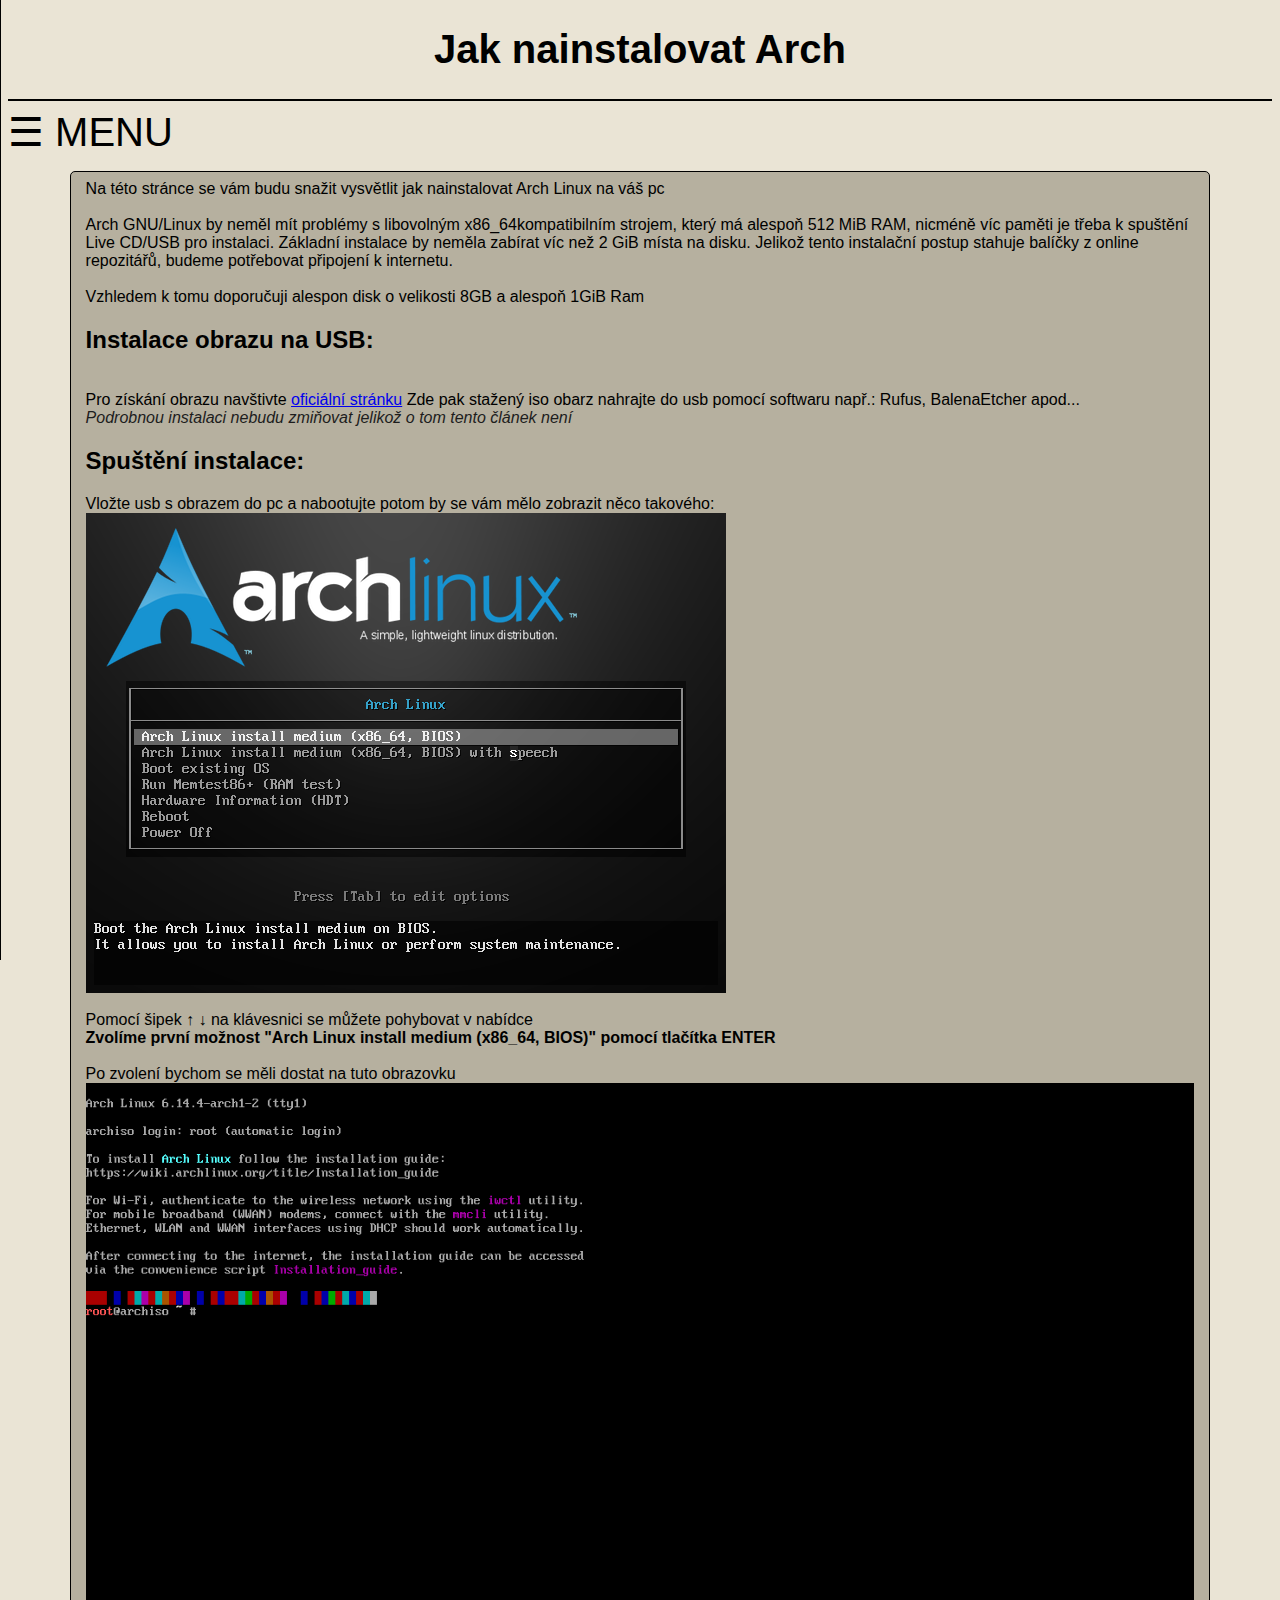
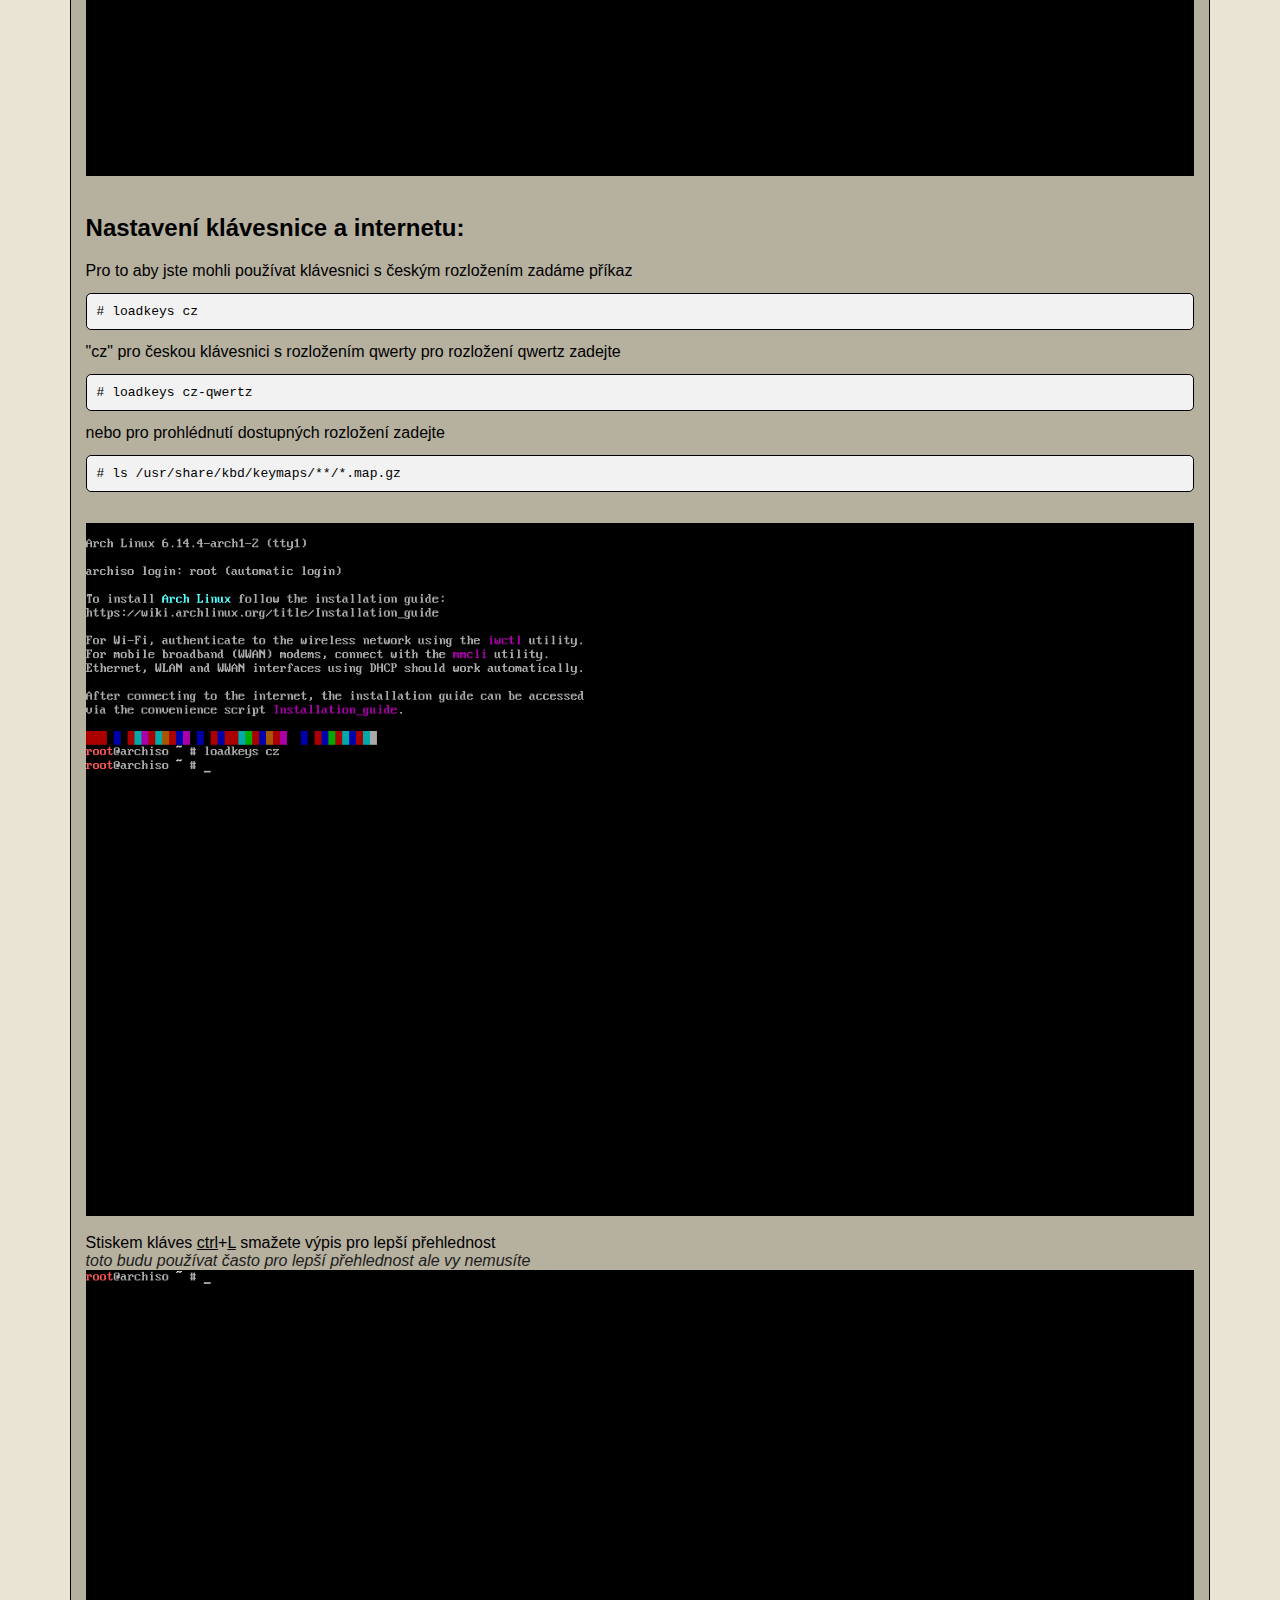
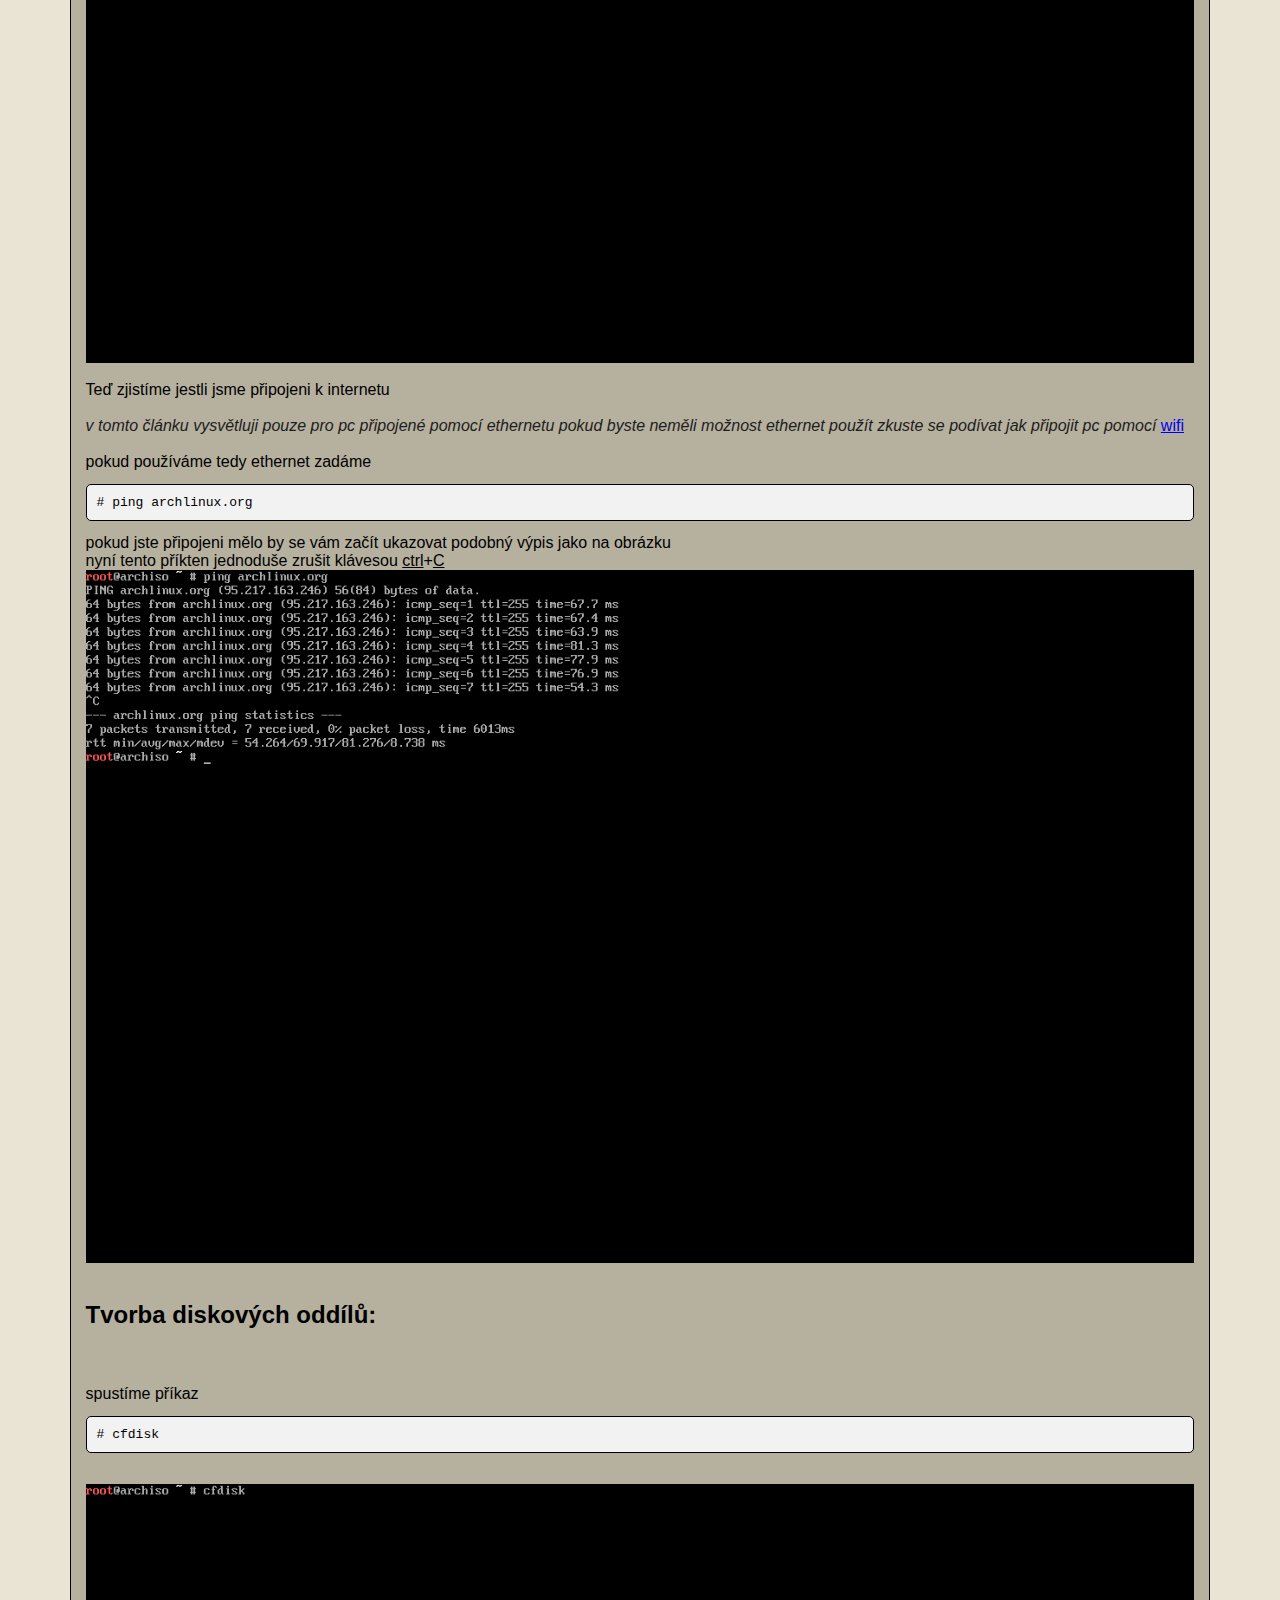
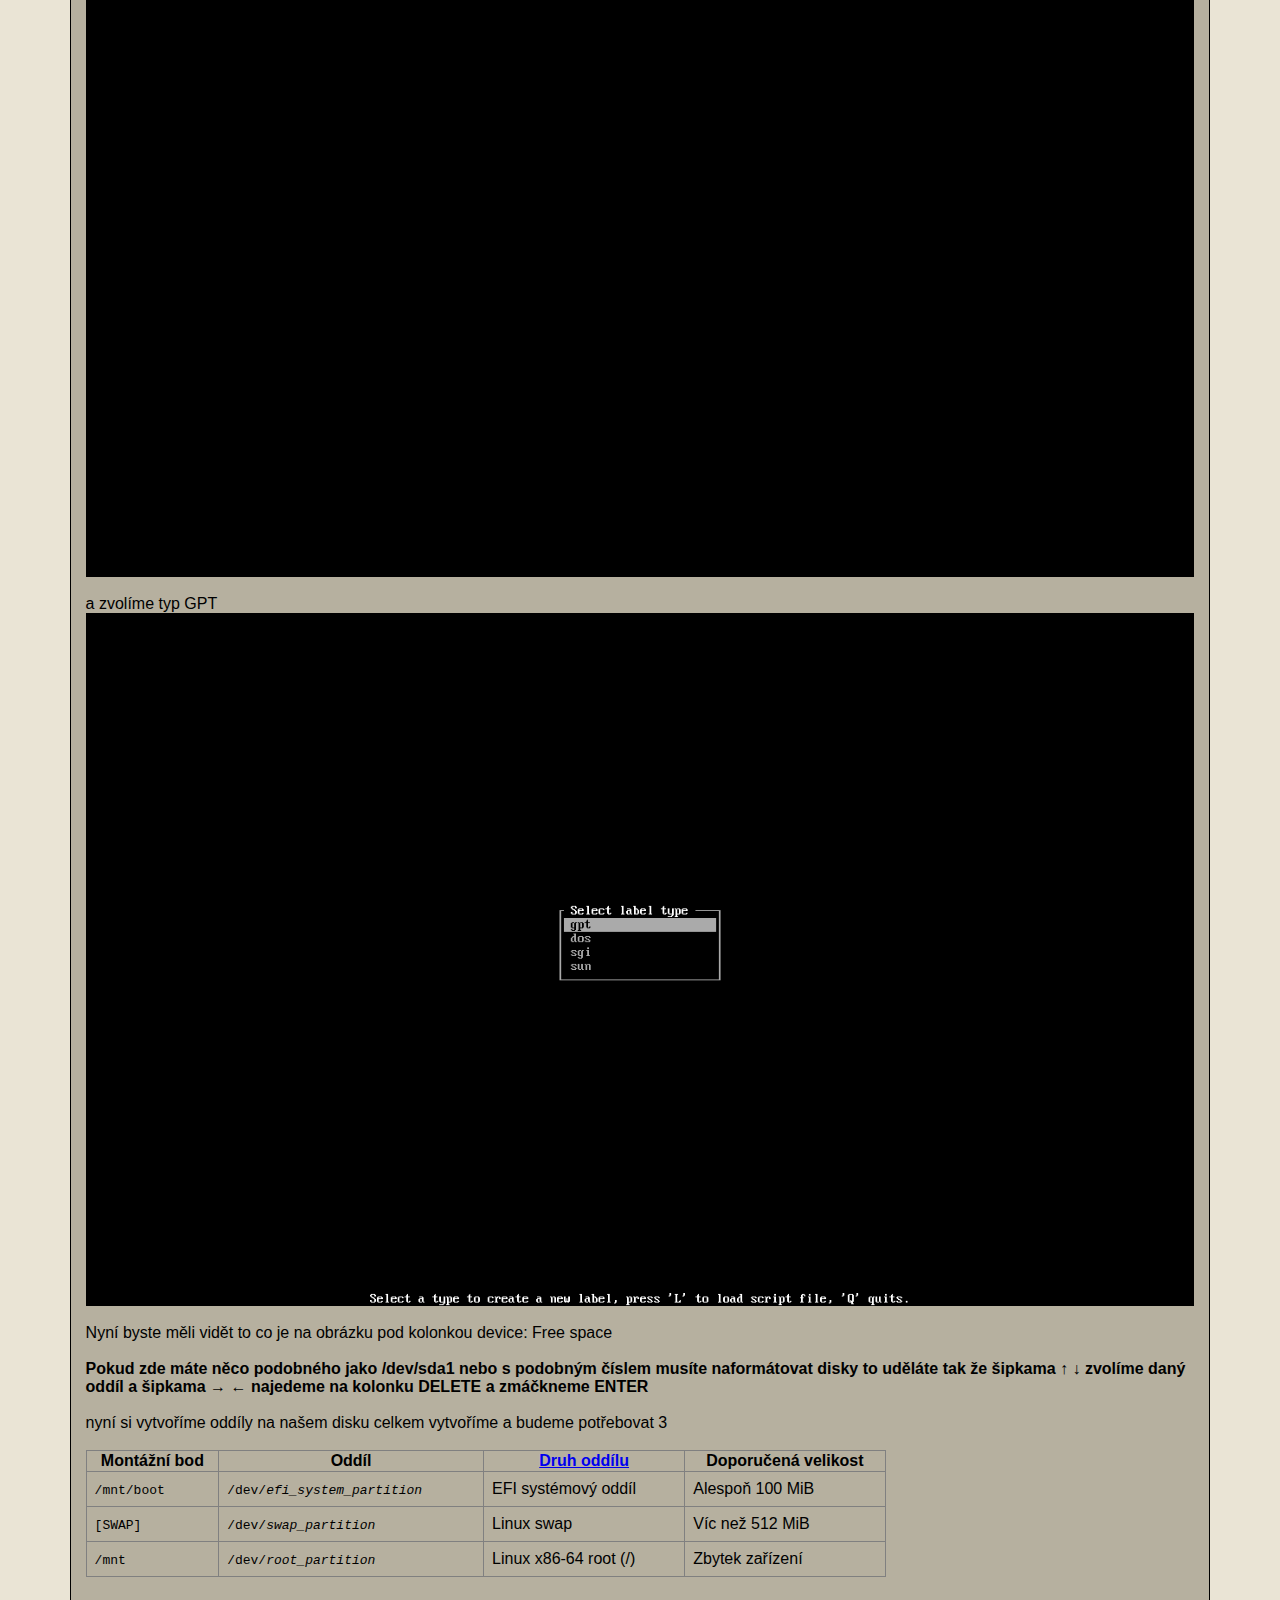
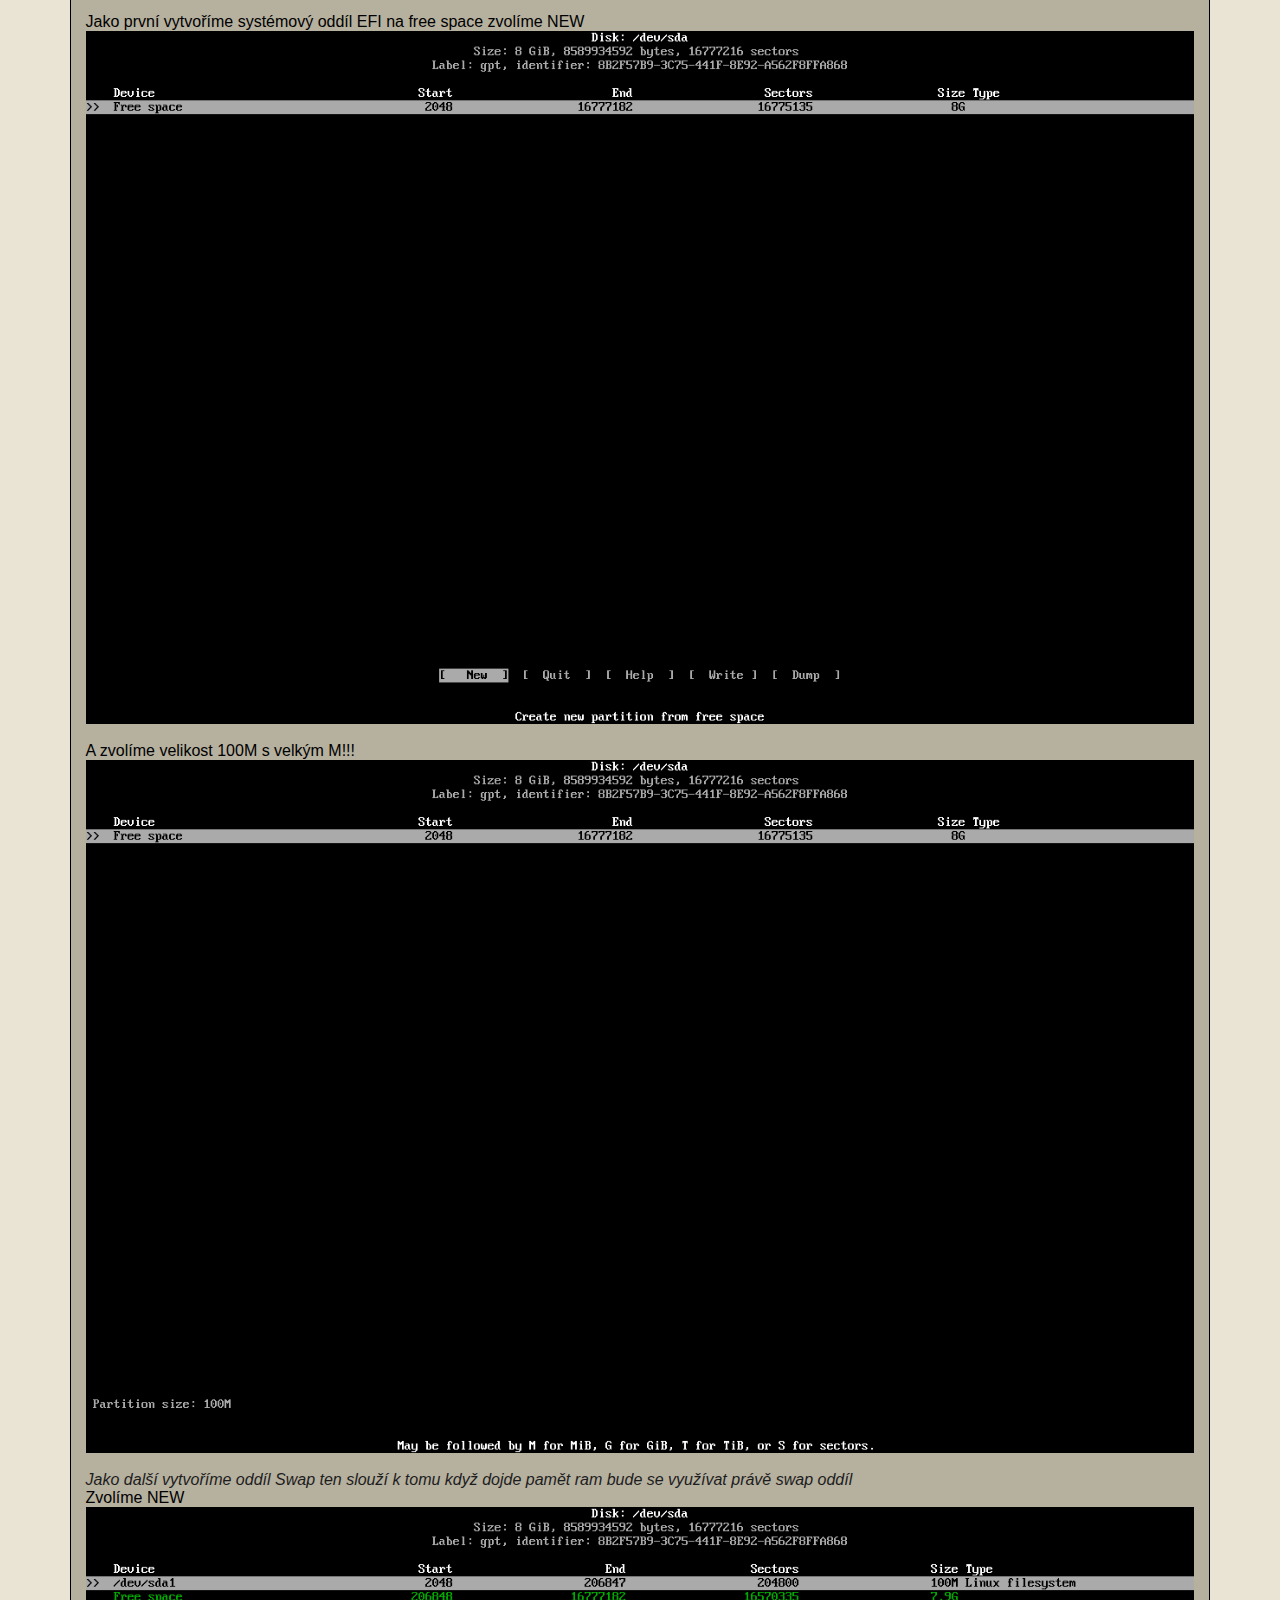
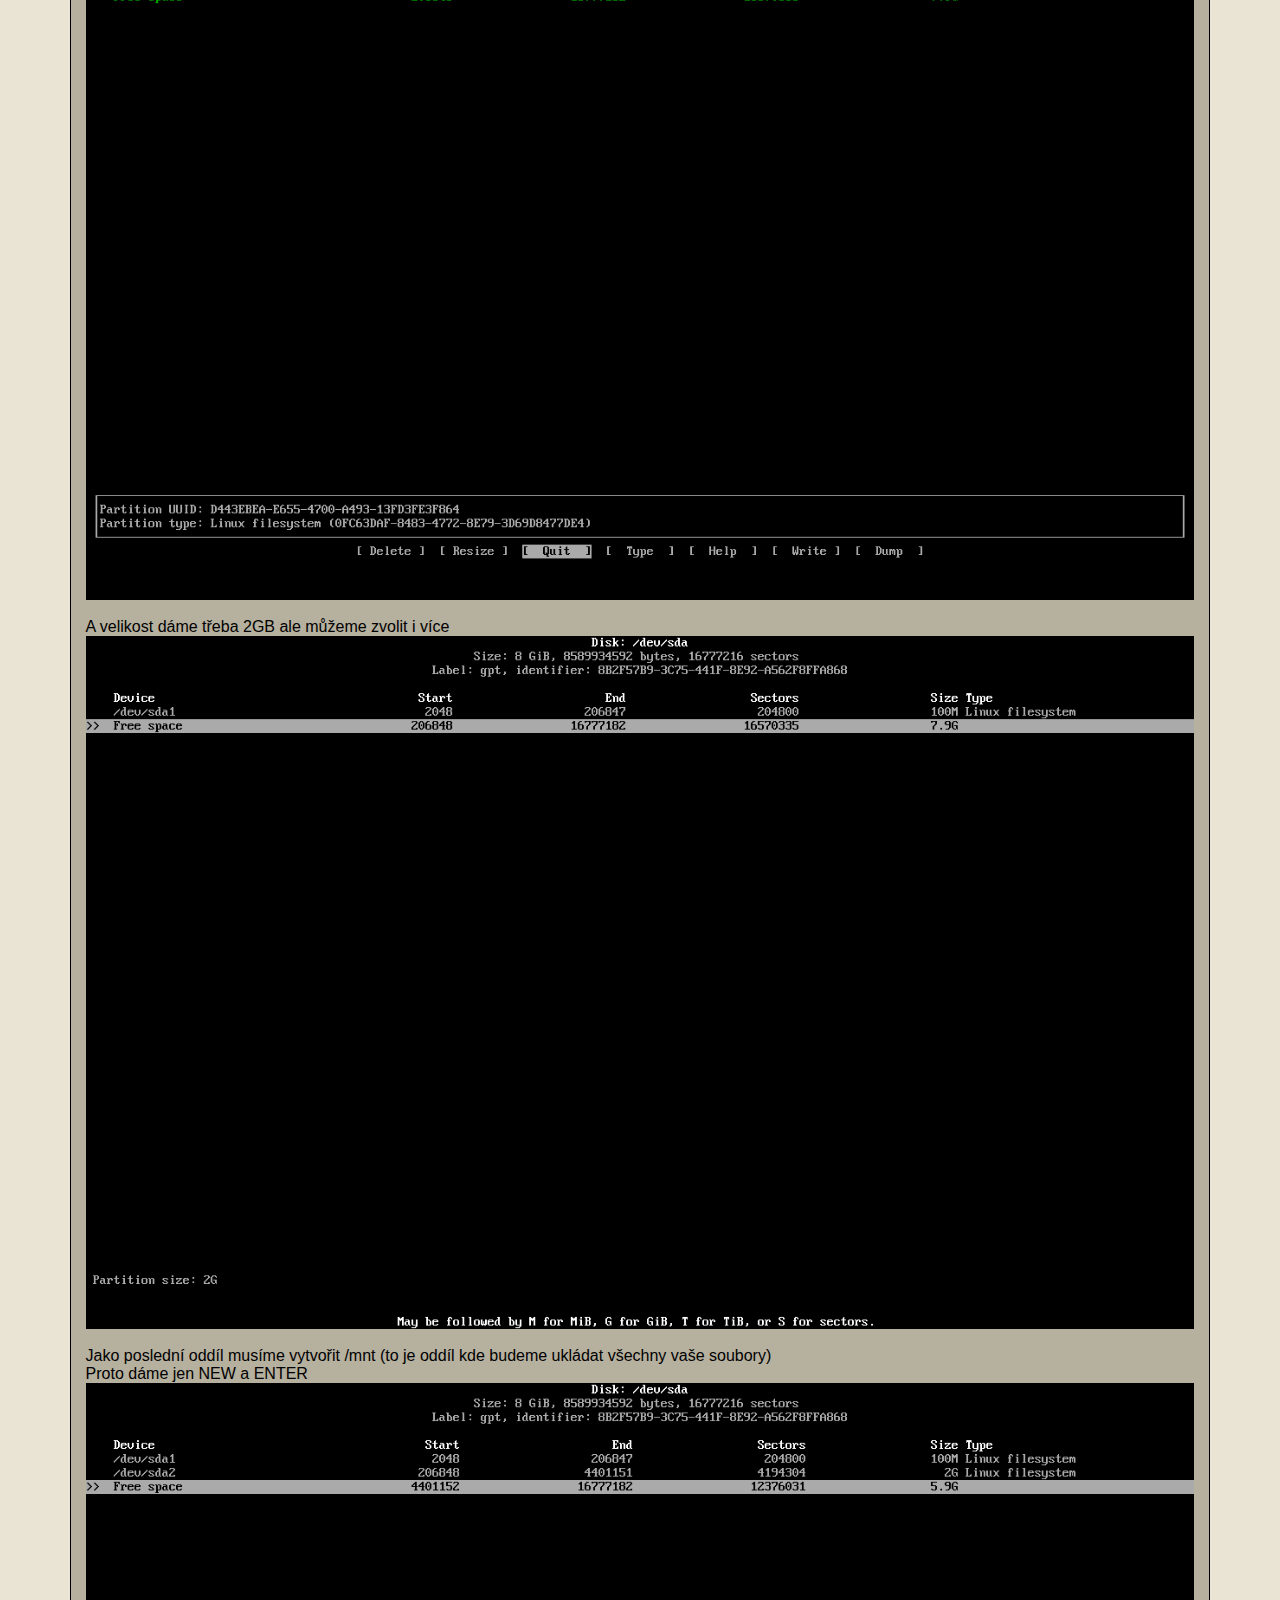
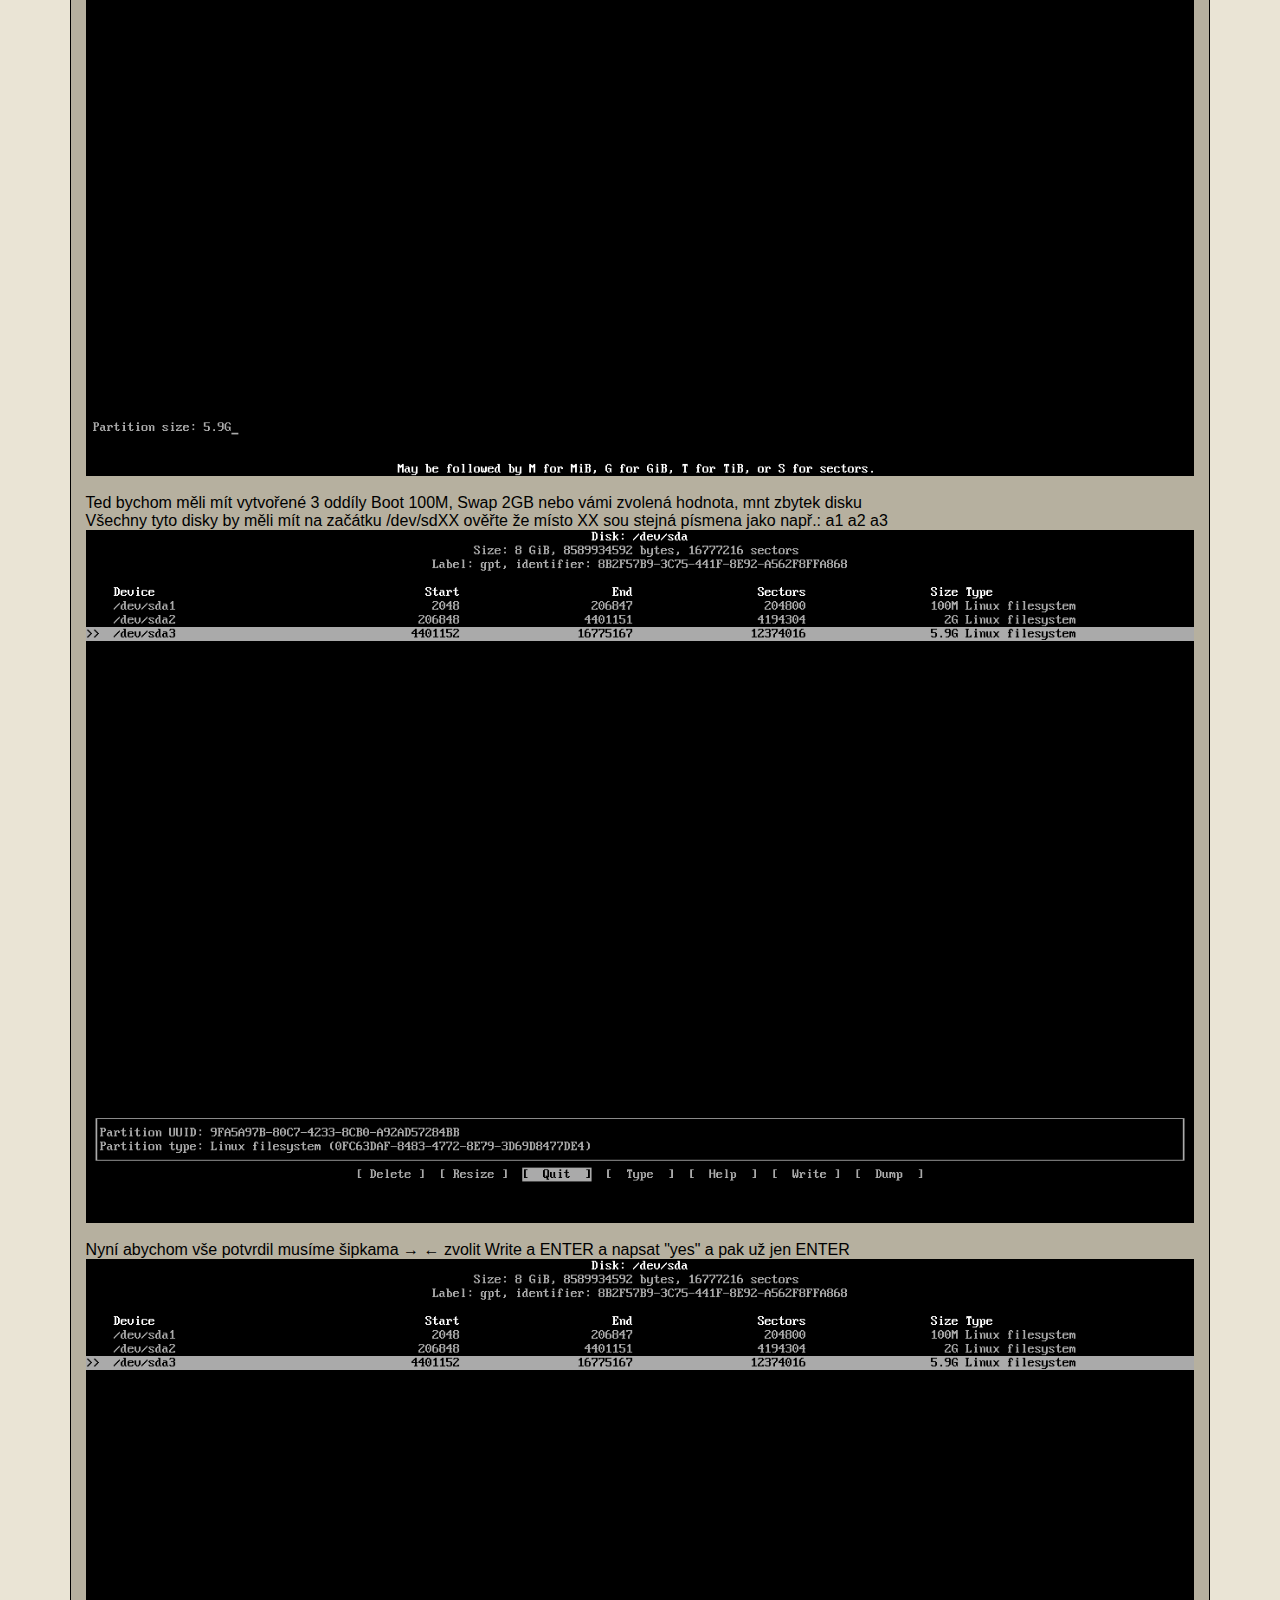
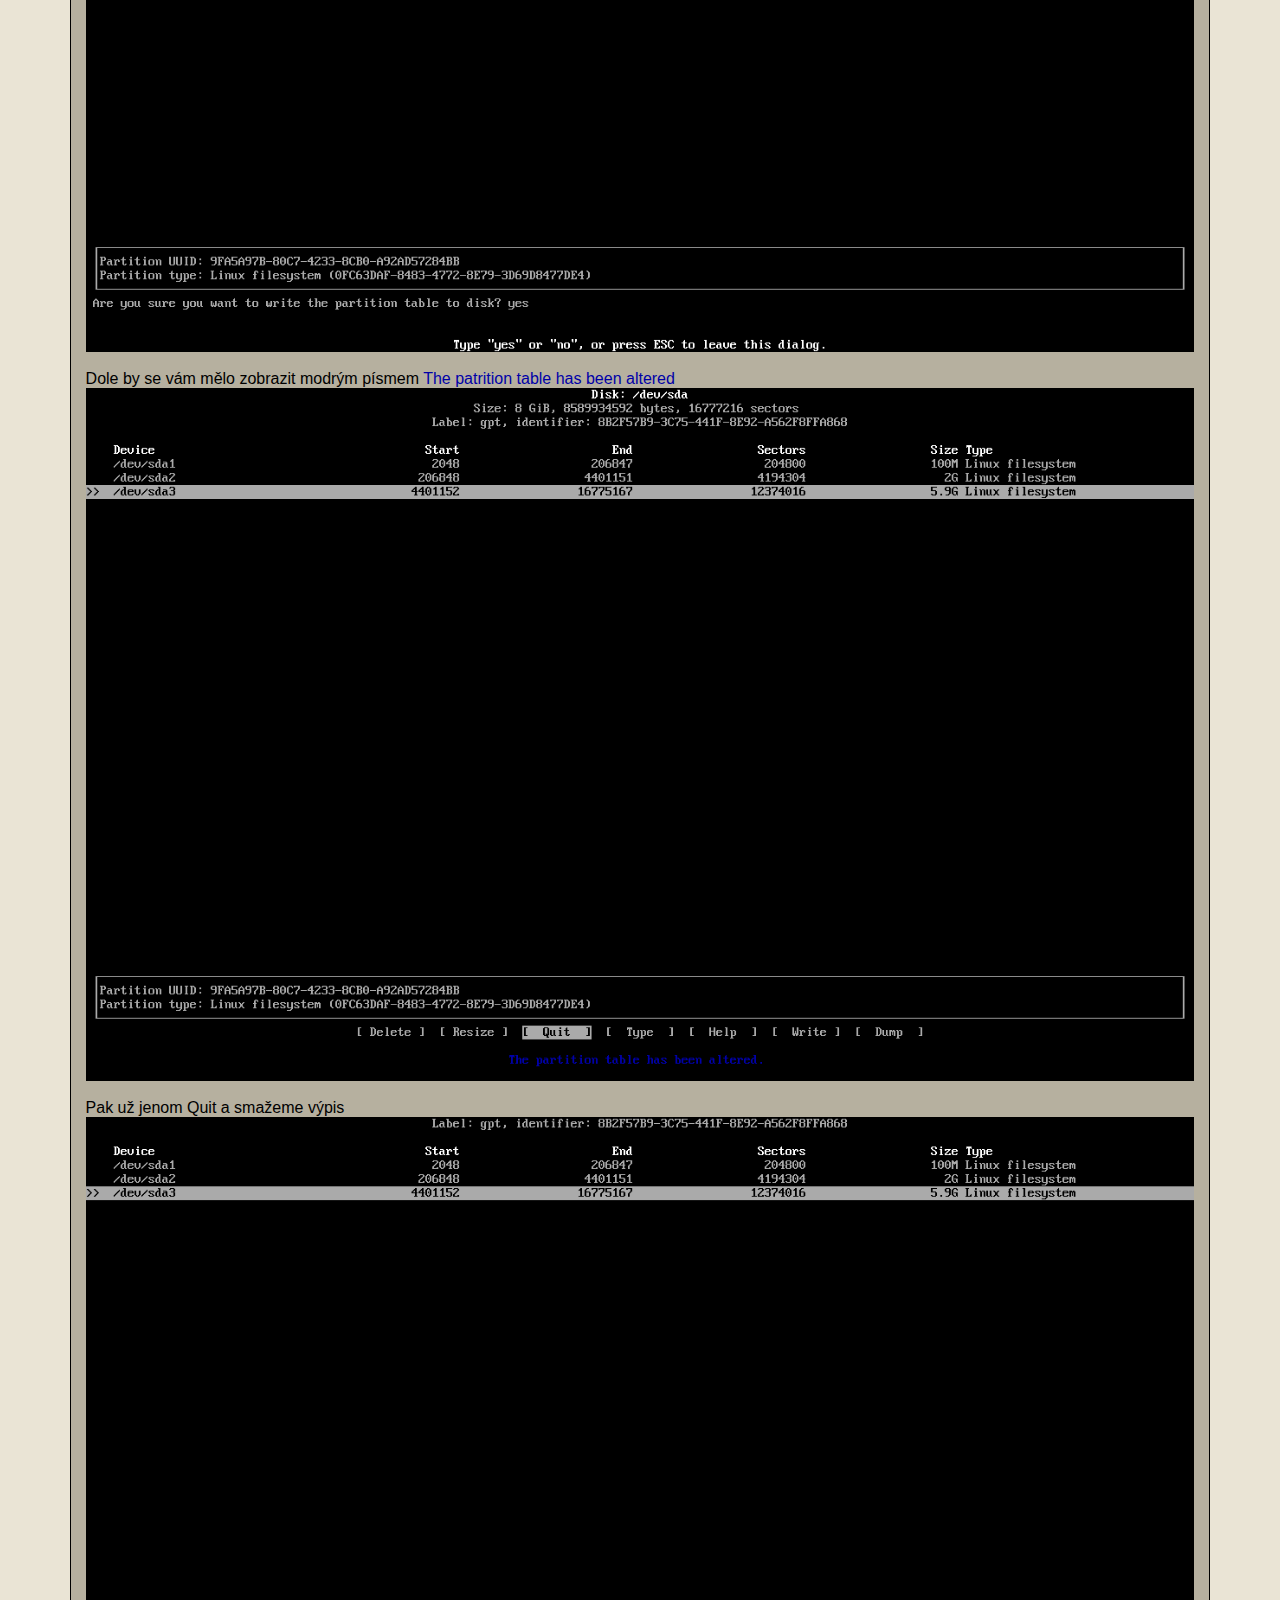
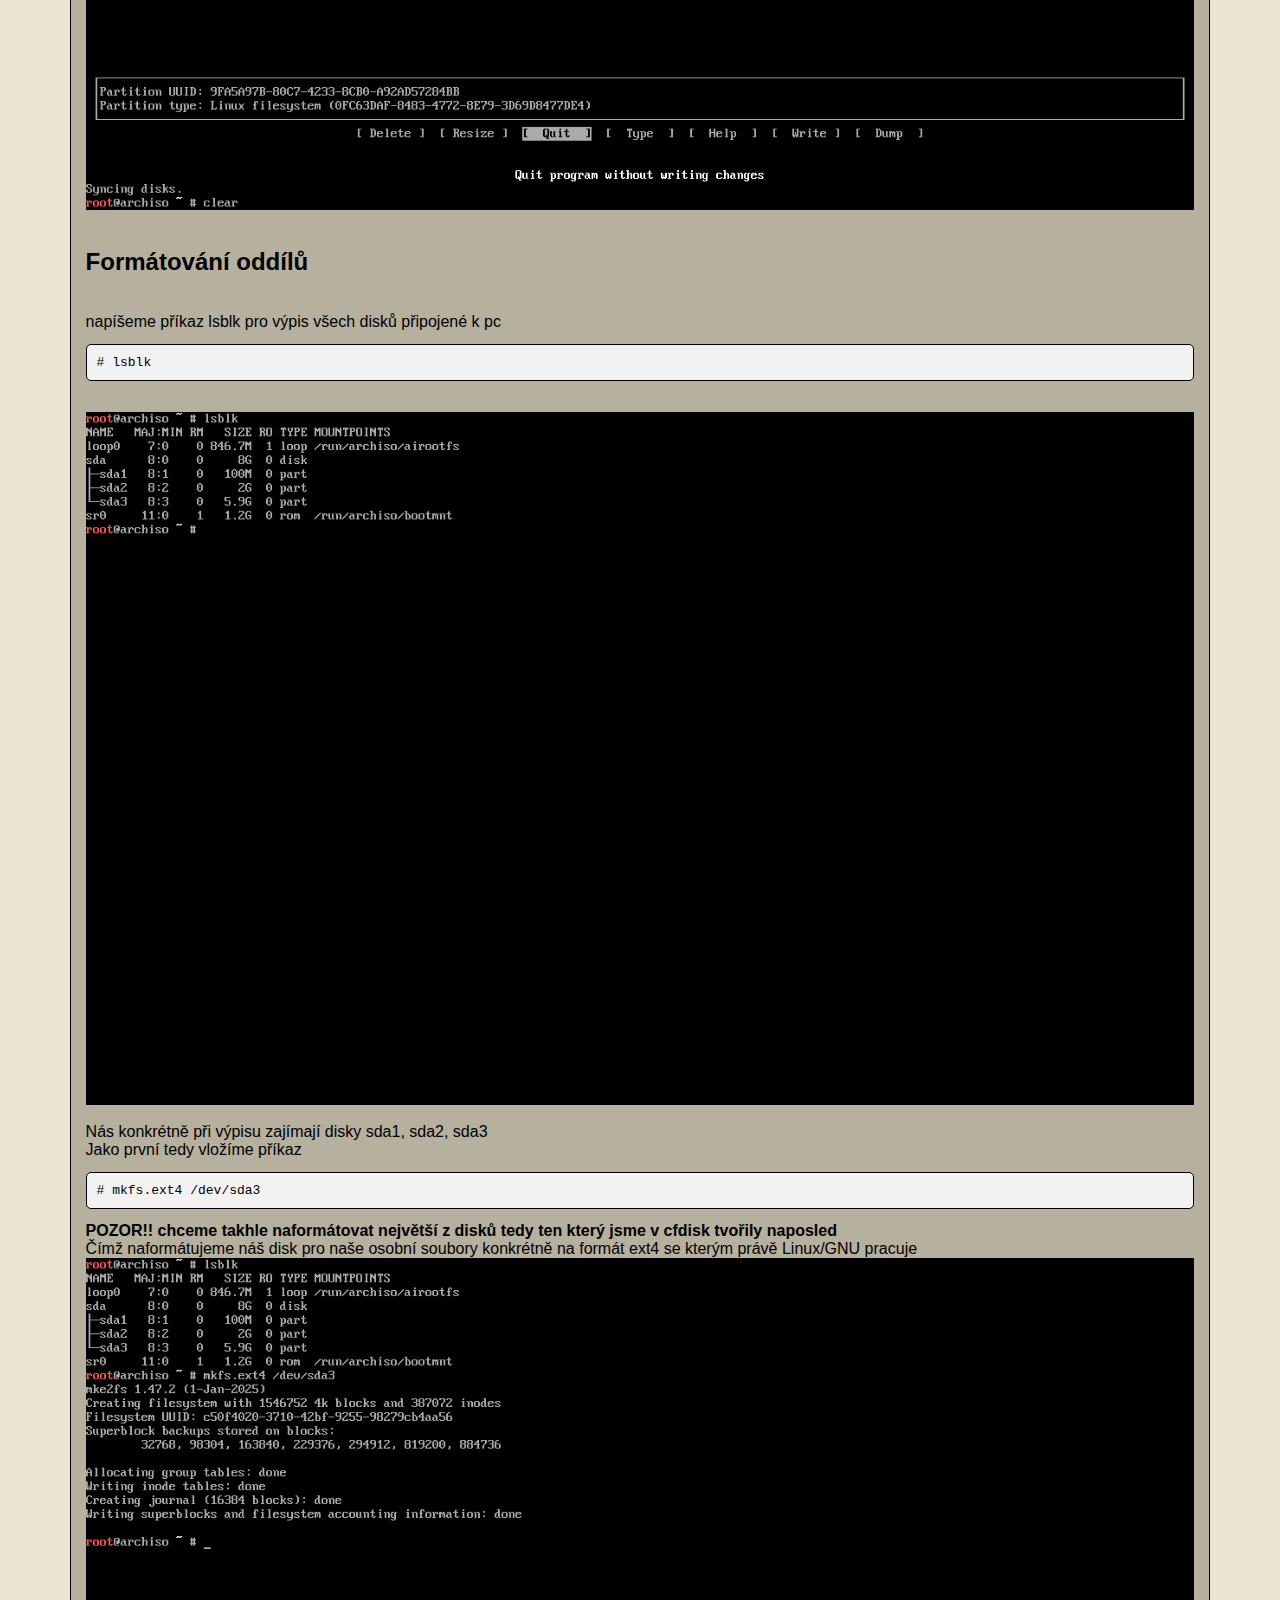
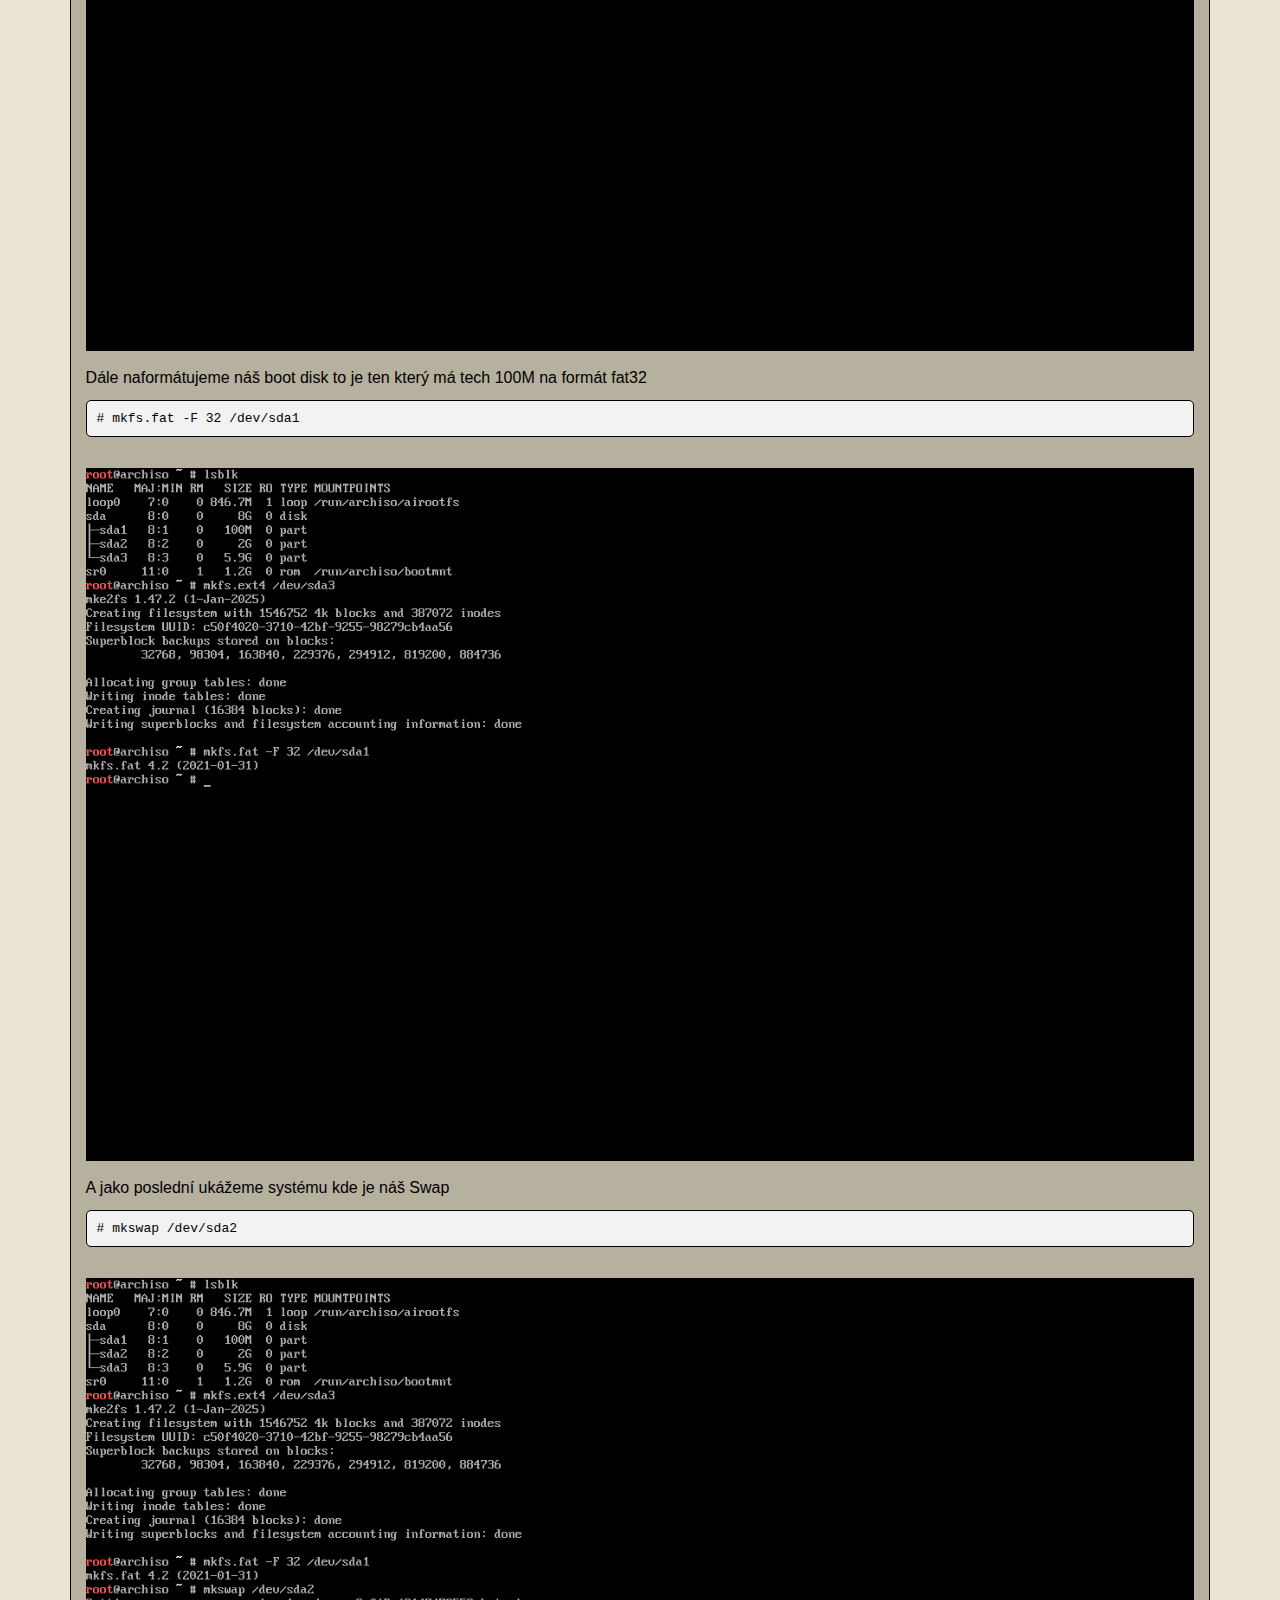
<file: archinstalation.html>
<!DOCTYPE html>
<html lang="en">
<head>
    <meta charset="UTF-8">
    <meta name="viewport" content="width=device-width, initial-scale=1.0">
    <link rel="shortcut icon" href="image/linux.ico" type="image/x-icon">
    <link rel="stylesheet" type="text/css" href="style/style.css">
    <title>Linux Guide</title>
</head>
<body>
    <script src="script/script.js"></script>
    <h1>Jak nainstalovat Arch</h1>
    <hr>
    
    <div id="mySidenav" class="sidenav">
        <a href="javascript:void(0)" class="closebtn" onclick="closeNav()">&times;</a>
        <a href="index.html">Home</a>
        <a href="linuxcmd.html">Linux Příkazy</a>
        <a href="linuxdistros.html">Linux Distribuce</a>
        <a href="archinstalation.html">Jak nainstalovat Arch</a>
        <a href="about.html">O mně</a>
    </div>
    <span style="font-size:40px;cursor:pointer" onclick="openNav()">&#9776; MENU</span>
    <div id="main">
        <div class="paper">
                <a>Na této stránce se vám budu snažit vysvětlit jak nainstalovat Arch Linux na váš pc</a>
                <br><br>
                <a>Arch GNU/Linux by neměl mít problémy s libovolným x86_64kompatibilním strojem, který má alespoň 512 MiB RAM, nicméně víc
                    paměti je třeba k spuštění Live CD/USB pro instalaci. Základní instalace by neměla zabírat víc než 2 GiB místa na disku. Jelikož 
                    tento instalační postup stahuje balíčky z online repozitářů, budeme potřebovat připojení k internetu. </a>
                <br><br>
                <a>Vzhledem k tomu doporučuji alespon disk o velikosti 8GB a alespoň 1GiB Ram</a>

                <h2>Instalace obrazu na USB:</h2>
                <br>
                <a>Pro získání obrazu navštivte <a href="https://archlinux.org/download/" target="_blank">oficiální stránku</a></a>
                <a>Zde pak stažený iso obarz nahrajte do usb pomocí softwaru např.: Rufus, BalenaEtcher apod...</a>
                <br>
                <a class="dodatek">Podrobnou instalaci nebudu zmiňovat jelikož o tom tento článek není</a>

                <h2>Spuštění instalace:</h2>
                <a>Vložte usb s obrazem do pc a nabootujte potom by se vám mělo zobrazit něco takového:</a>
                <br><img src="image/1.png" alt="img"><br>
                <a>Pomocí šipek ↑ ↓ na klávesnici se můžete pohybovat v nabídce</a>
                <br>
                <a class="zvyraznit">Zvolíme první možnost "Arch Linux install medium (x86_64, BIOS)" pomocí tlačítka ENTER</a>
                <br><br>
                <a>Po zvolení bychom se měli dostat na tuto obrazovku</a>    
                <br><img src="image/2.png" alt="img"><br>

                <h2>Nastavení klávesnice a internetu:</h2>
                <a>Pro to aby jste mohli používat klávesnici s českým rozložením zadáme příkaz</a>
                <pre># loadkeys cz</pre>
                <a>"cz" pro českou klávesnici s rozložením qwerty pro rozložení qwertz zadejte</a>
                <pre># loadkeys cz-qwertz</pre>
                <a>nebo pro prohlédnutí dostupných rozložení zadejte</a>
                <pre># ls /usr/share/kbd/keymaps/**/*.map.gz</pre>
                <br><img src="image/3.png" alt="img"><br>

                <a>Stiskem kláves <u>ctrl</u>+<u>L</u> smažete výpis pro lepší přehlednost</a>
                <br>
                <a class="dodatek">toto budu používat často pro lepší přehlednost ale vy nemusíte</a>
                <br><img src="image/4.png" alt="img"><br>
                
                <a>Teď zjistíme jestli jsme připojeni k internetu</a>
                <br><br>
                <a class="dodatek">v tomto článku vysvětluji pouze pro pc připojené pomocí ethernetu
                    pokud byste neměli možnost ethernet použít zkuste se podívat jak připojit pc pomocí 
                    <a href="https://wiki.archlinux.org/title/Iwd#iwctl" target="_blank">wifi</a>
                </a><br>
                <br>
                <a>pokud používáme tedy ethernet zadáme</a>
                <pre># ping archlinux.org</pre>
                <a>pokud jste připojeni mělo by se vám začít ukazovat podobný výpis jako na obrázku</a>
                <br>
                <a>nyní tento příkten jednoduše zrušit klávesou <u>ctrl</u>+<u>C</u></a>
                <br><img src="image/5.png" alt="img"><br>

                <h2>Tvorba diskových oddílů:</h2>
                <br><br>
                <a>spustíme příkaz</a>
                <pre># cfdisk</pre>
                <br><img src="image/6.png" alt="img"><br>
                <a>a zvolíme typ GPT</a>
                <br><img src="image/7.png" alt="img"><br>
                <a>Nyní byste měli vidět to co je na obrázku pod kolonkou device: Free space</a>
                <br><br>
                <a class="zvyraznit">Pokud zde máte něco podobného jako /dev/sda1 nebo s podobným číslem
                    musíte naformátovat disky to uděláte tak že šipkama ↑ ↓ zvolíme daný oddíl a šipkama
                    → ← najedeme na kolonku DELETE a zmáčkneme ENTER
                </a>
                <br><br>
                <a>nyní si vytvoříme oddíly na našem disku celkem vytvoříme a budeme potřebovat 3</a>
                <br><br>
                <div class="tabulka">
                    <table border="1">
                        <tr>
                            <th>Montážní bod
                        </th>
                            <th>Oddíl
                        </th>
                            <th><a href="https://en.wikipedia.org/wiki/GUID_Partition_Table#Partition_type_GUIDs" class="extiw" title="wikipedia:GUID Partition Table">Druh oddílu</a>
                        </th>
                            <th>Doporučená velikost
                        </th></tr>
                        <tr>
                            <td><code>/mnt/boot</code>
                        </td>
                            <td><code>/dev/<i>efi_system_partition</i></code>
                        </td>
                            <td>EFI systémový oddíl
                        </td>
                            <td>Alespoň 100 MiB
                        </td></tr>
                        <tr>
                            <td><code>[SWAP]</code>
                        </td>
                            <td><code>/dev/<i>swap_partition</i></code>
                        </td>
                            <td>Linux swap
                        </td>
                            <td>Víc než 512 MiB
                        </td></tr>
                        <tr>
                            <td><code>/mnt</code>
                        </td>
                            <td><code>/dev/<i>root_partition</i></code>
                        </td>
                            <td>Linux x86-64 root (/)
                        </td>
                            <td>Zbytek zařízení
                        </td></tr>
                    </table>
                </div>
                <br><br>
                <a>Jako první vytvoříme systémový oddíl EFI na free space zvolíme NEW</a>
                <br><img src="image/8.png" alt="img"><br>
                <a>A zvolíme velikost 100M s velkým M!!!</a>
                <br><img src="image/9.png" alt="img"><br>
                <a class="dodatek">Jako další vytvoříme oddíl Swap ten slouží k tomu když dojde pamět ram bude se
                    využívat právě swap oddíl
                </a>
                <br>
                <a>Zvolíme NEW</a>
                <br><img src="image/10.png" alt="img"><br>
                <a>A velikost dáme třeba 2GB ale můžeme zvolit i více</a>
                <br><img src="image/11.png" alt="img"><br>
                <a>Jako poslední oddíl musíme vytvořit /mnt (to je oddíl kde budeme ukládat všechny vaše soubory)</a>
                <br><a>Proto dáme jen NEW a ENTER</a>
                <br><img src="image/12.png" alt="img"><br>

                <a>Ted bychom měli mít vytvořené 3 oddíly Boot 100M, Swap 2GB nebo vámi zvolená hodnota, mnt zbytek disku</a>
                <br>
                <a>Všechny tyto disky by měli mít na začátku /dev/sdXX ověřte že místo XX sou stejná písmena jako např.: a1 a2 a3</a>
                <br><img src="image/13.png" alt="img"><br>
                <a>Nyní abychom vše potvrdil musíme šipkama → ← zvolit Write a ENTER a napsat "yes" a pak už jen ENTER</a>
                <br><img src="image/14.png" alt="img"><br>
                <a>Dole by se vám mělo zobrazit modrým písmem <a class="modra">The patrition table has been altered</a></a>
                <br><img src="image/15.png" alt="img"><br>
                <a>Pak už jenom Quit a smažeme výpis</a>
                <br><img src="image/16.png" alt="img"><br>

                <h2>Formátování oddílů</h2>
                <br>
                <a>napíšeme příkaz lsblk pro výpis všech disků připojené k pc</a>
                <pre># lsblk</pre>
                <br><img src="image/17.png" alt="img"><br>
                <a>Nás konkrétně při výpisu zajímají disky sda1, sda2, sda3</a>
                <br>
                <a>Jako první tedy vložíme příkaz</a>
                <pre># mkfs.ext4 /dev/sda3</pre>
                <a class="zvyraznit">POZOR!! chceme takhle naformátovat největší z disků tedy ten který jsme v cfdisk tvořily naposled</a>
                <br><a>Čímž naformátujeme náš disk pro naše osobní soubory konkrétně na formát ext4 se kterým právě Linux/GNU pracuje</a>
                <br><img src="image/18.png" alt="img"><br>
                <a>Dále naformátujeme náš boot disk to je ten který má tech 100M na formát fat32</a>
                <pre># mkfs.fat -F 32 /dev/sda1</pre>
                <br><img src="image/19.png" alt="img"><br>
                <a>A jako poslední ukážeme systému kde je náš Swap</a>
                <pre># mkswap /dev/sda2</pre>
                <br><img src="image/20.png" alt="img"><br>

                <h2>Připojování disků</h2>
                <br>
                <a>Jako další musíme připojit naše disky</a>
                <br>
                <a>Začneme sda3 což je náš disk na osobní soubory, připojíme ho do mnt</a>
                <pre># mount /dev/sda3 /mnt</pre>
                <br><img src="image/21.png" alt="img"><br>
                <a>po zadání znova lsblk si můžeme všimnout že disk sda3 s velikostí 5.9G se připojil na mnt</a>
                <br><img src="image/22.png" alt="img"><br>
                <a>Jako další připojíme boot oddíl (ten s velikostí 100M) ale nejdřív musíme vytvořit boot složku</a>
                <pre># mkdir -p /mnt/boot/efi</pre>
                <a>A připojíme ho</a>
                <pre># mount /dev/sda1 /mnt/boot/efi</pre>
                <br><img src="image/23.png" alt="img"><br>

                <a>Dále připojíme náš Swap</a>
                <pre># swapon /dev/sda2</pre>
                <br><img src="image/24.png" alt="img"><br>
                <a>Nyní příkazem</a>
                <pre># lsblk</pre>
                <a>Zkontrolujeme že náš 100M oddíl je v /mnt/boot/efi, 2GB je označen jako [SWAP], a zbytek disku je v /mnt</a>
                <br><img src="image/25.png" alt="img"><br>

                <h2>Instalace Archlinux</h2>
                <br>
                <a>Ted nainstalujeme potřebné balíčky a samotný linux</a>
                <pre># pacstrap /mnt base linux linux-firmware sof-firmware base-devel grub efibootmgr nano networkmanager</pre>
                <ul>
                    <li><strong>base</strong> – základ systému</li>
                    <li><strong>linux</strong> – kernel jádro</li>
                    <li><strong>linux-firmware</strong> – hardware firmware</li>
                    <li><strong>sof-firmware</strong> – zvuk firmware</li>
                    <li><strong>base-devel</strong> – build nástroje</li>
                    <li><strong>grub</strong> – boot loader</li>
                    <li><strong>efibootmgr</strong> – EFI správa</li>
                    <li><strong>nano</strong> – text editor</li>
                    <li><strong>networkmanager</strong> – síť správce</li>
                </ul>
                <a class="dodatek">Instalace může zabrat i 20 minut</a>
                <br><img src="image/26.png" alt="img"><br>
                <h2>Konfigurace systému</h2>
                <br>
                <a>Když máme nainstalováno smažeme si výpis a vygenerujeme a uložíme si výpis připojených disků</a>
                <pre># genfstab /mnt > /mnt/etc/fstab</pre>
                <br><img src="image/27.png" alt="img"><br>
                <a>Abychom mohli konfigurovat zbytek systému musíme se stát root uživatelem to udělaáme zadáním</a>
                <pre># arch-chroot /mnt</pre>
                <br><img src="image/28.png" alt="img"><br>
                <a>Nejdřív nastavíme lokalizaci podle toho kde bydlíme (v našem případě to je Evropa Praha)</a>
                <pre># ln -sf /usr/share/zoneinfo/Europe/Prague /etc/localtime</pre>
                <a>A zkontrolujeme zda čas a datum sedí výpisem z date</a>
                <pre># date</pre>
                <br><img src="image/29.png" alt="img"><br>
                <a>Nastavíme hardware hodiny podle softwarových</a>
                <pre># hwclock --systohc</pre>
                <br><img src="image/30.png" alt="img"><br>
                <a>Ted určíme systému co má používat za jazyk a jaké kodování</a>
                <br>
                <a>Otevřeme si proto soubor s lokalizací</a>
                <pre># nano /etc/locale.gen</pre>
                <br><img src="image/31.png" alt="img"><br>
                <a>Kde po výpisu uvidíme spoustu jazykových variant já ale volím cs_CZ.UTF-8 UTF-8 (zvolíme ho tím že odstraníme znak '#')</a>
                <br>
                <a>Pak už jenom soubor uložíme stiskem <u>ctrl</u>+<u>O</u> ENTER a následně ho ukončíme <u>ctrl</u>+<u>X</u></a>
                <br><img src="image/32.png" alt="img"><br>
                <a>měli bychom vidět výpis Generating locales a Generation complete</a>
                <br><img src="image/33.png" alt="img"><br>
                <a>Dále to musíme ještě zapsat do config souboru, otevřeme</a>
                <pre># nano /etc/locale.conf</pre>
                <br><img src="image/34.png" alt="img"><br>
                <a>A vložíme "LANG=cs_CZ.UTF-8"</a>
                <br>
                <a>uložíme stiskem <u>ctrl</u>+<u>O</u> ENTER a následně ho ukončíme <u>ctrl</u>+<u>X</u></a>
                <br><img src="image/35.png" alt="img"><br>
                <a>Teď zvolíme název našeho pc proto otevřeme soubor</a>
                <pre># nano /etc/hostname</pre>
                <a>A napíšeme do editoru jak chceme aby se náš pc jmenoval pak uložíme stiskem <u>ctrl</u>+<u>O</u> ENTER a následně ho ukončíme <u>ctrl</u>+<u>X</u></a>

                <br><img src="image/36.png" alt="img"><br>
                <a>Ješte si nastavíme heslo ale pozor ted to bude pro root uživatele proto doporučuji silné heslo</a>
                <pre># passwd</pre>
                <br><img src="image/37.png" alt="img"><br>
                <a>Následně si přidáme nového uživatele tak jak to zadáte se budete přihlašovat(v našem případe to bude "uzivatel")</a>
                <pre># useradd -m -G wheel -s /bin/bash uzivatel</pre>
                <a>a pridáme uživateli "uzivatel" heslo</a>
                <pre># passwd uzivatel</pre>
                <a>Aby se ale uzivatel přidal do systému musí me přidat skupinu wheel kde je uzivatel definován</a>
                <pre># EDITOR=nano visudo</pre>
                <br><img src="image/38.png" alt="img"><br>
                <a>Zde musíme najít řádek "%wheel ALL=(ALL:ALL) ALL" a smazat '#'
                    uložíme stiskem <u>ctrl</u>+<u>O</u> ENTER a následně ho ukončíme <u>ctrl</u>+<u>X</u>
                </a>
                <br><img src="image/39.png" alt="img"><br>
                <a>Ukončíme root uživatele příkazem exit</a>
                <pre># exit</pre>
                <a>vyjmeme všechny disky</a>
                <pre>umount -a</pre>
                <a>a restartujeme pc do nového systému příkazem reboot</a>
                <pre># reboot</pre>
                <br><img src="image/40.png" alt="img"><br>
                <a>Vytáhnem USB flash disk a máme hotovo!</a>
                <br><br>
                <a>A můžeme používat oblíbenou větu:</a>
                <br><br>

                <a class="iusearchbtw">I USE ARCH BTW</a>


        </div>
        <footer style="text-align: center; font-size: 0.9rem; color: gray; padding: 1rem;">
            © 2025 Matyáš Beran. Use at your own risk. I take no responsibility for any damage caused by following this guide.
        </footer>

    </div>
</body>
</html>
</file>
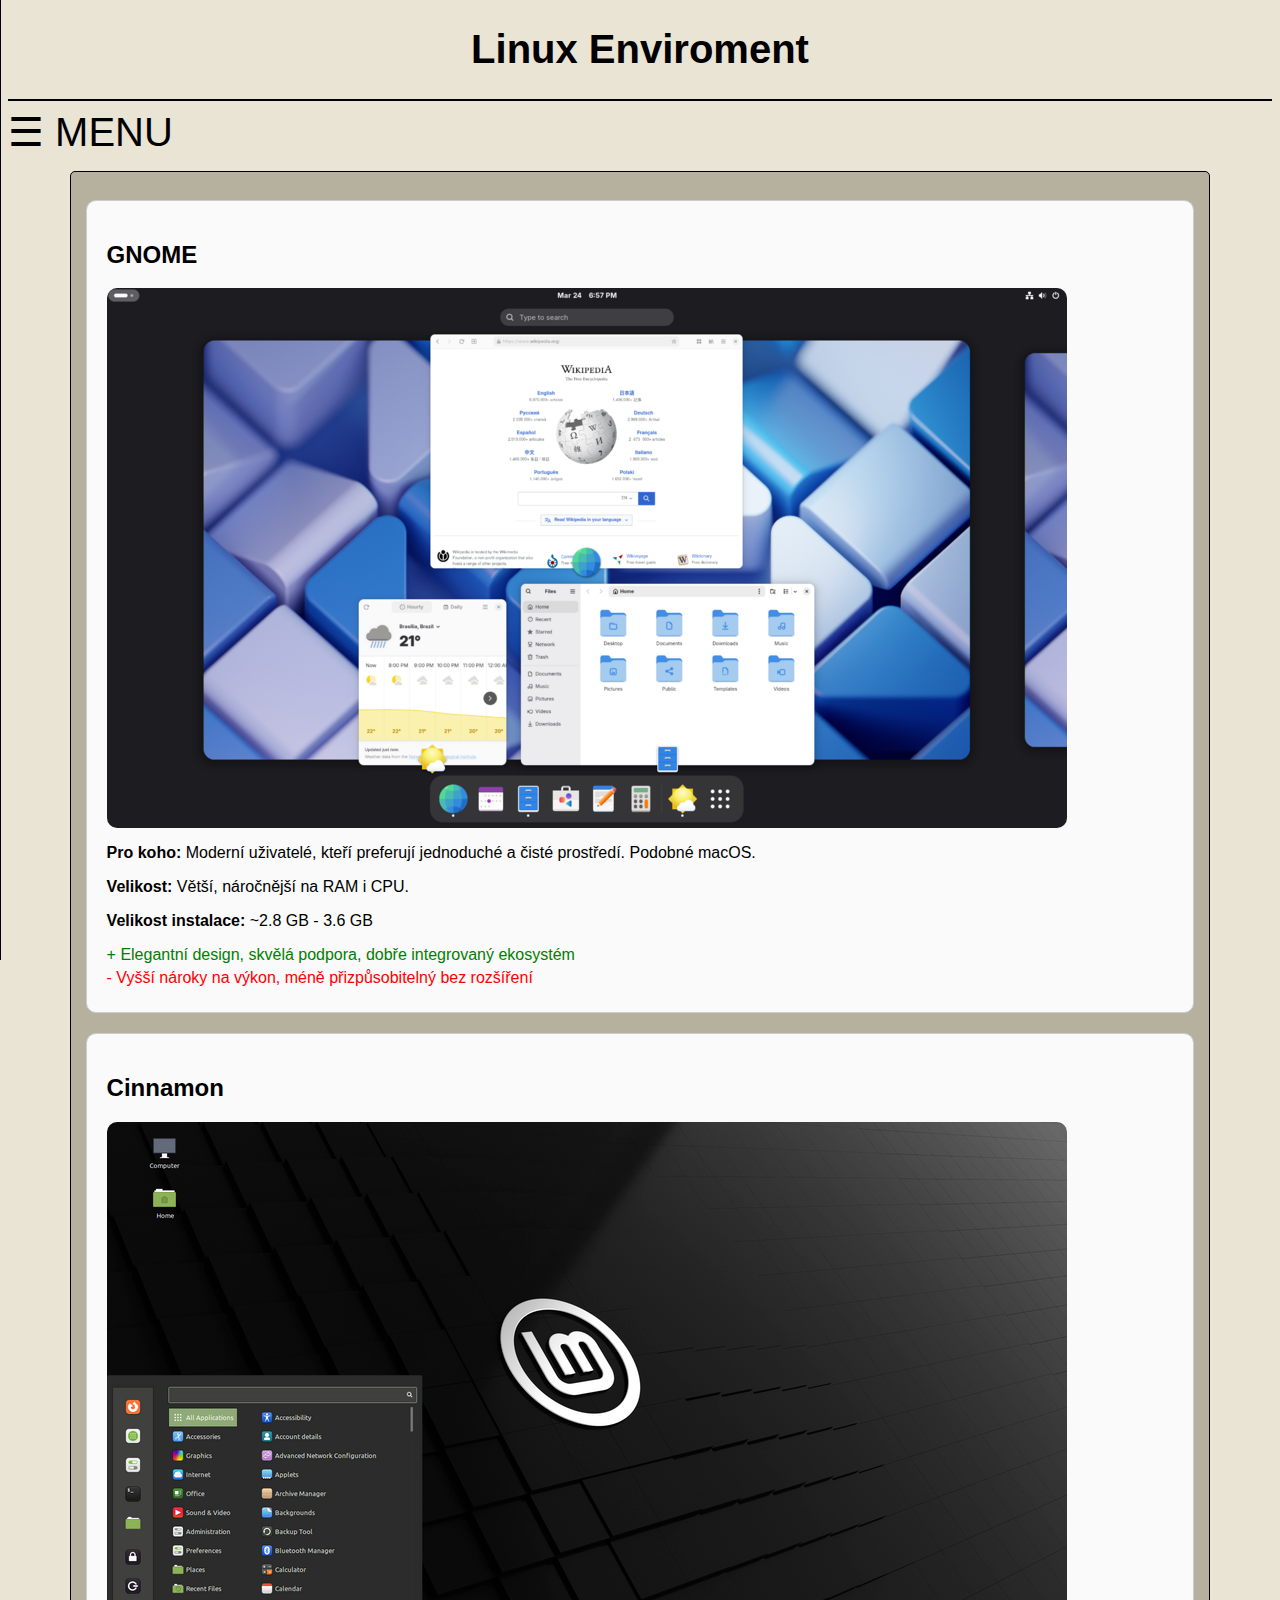
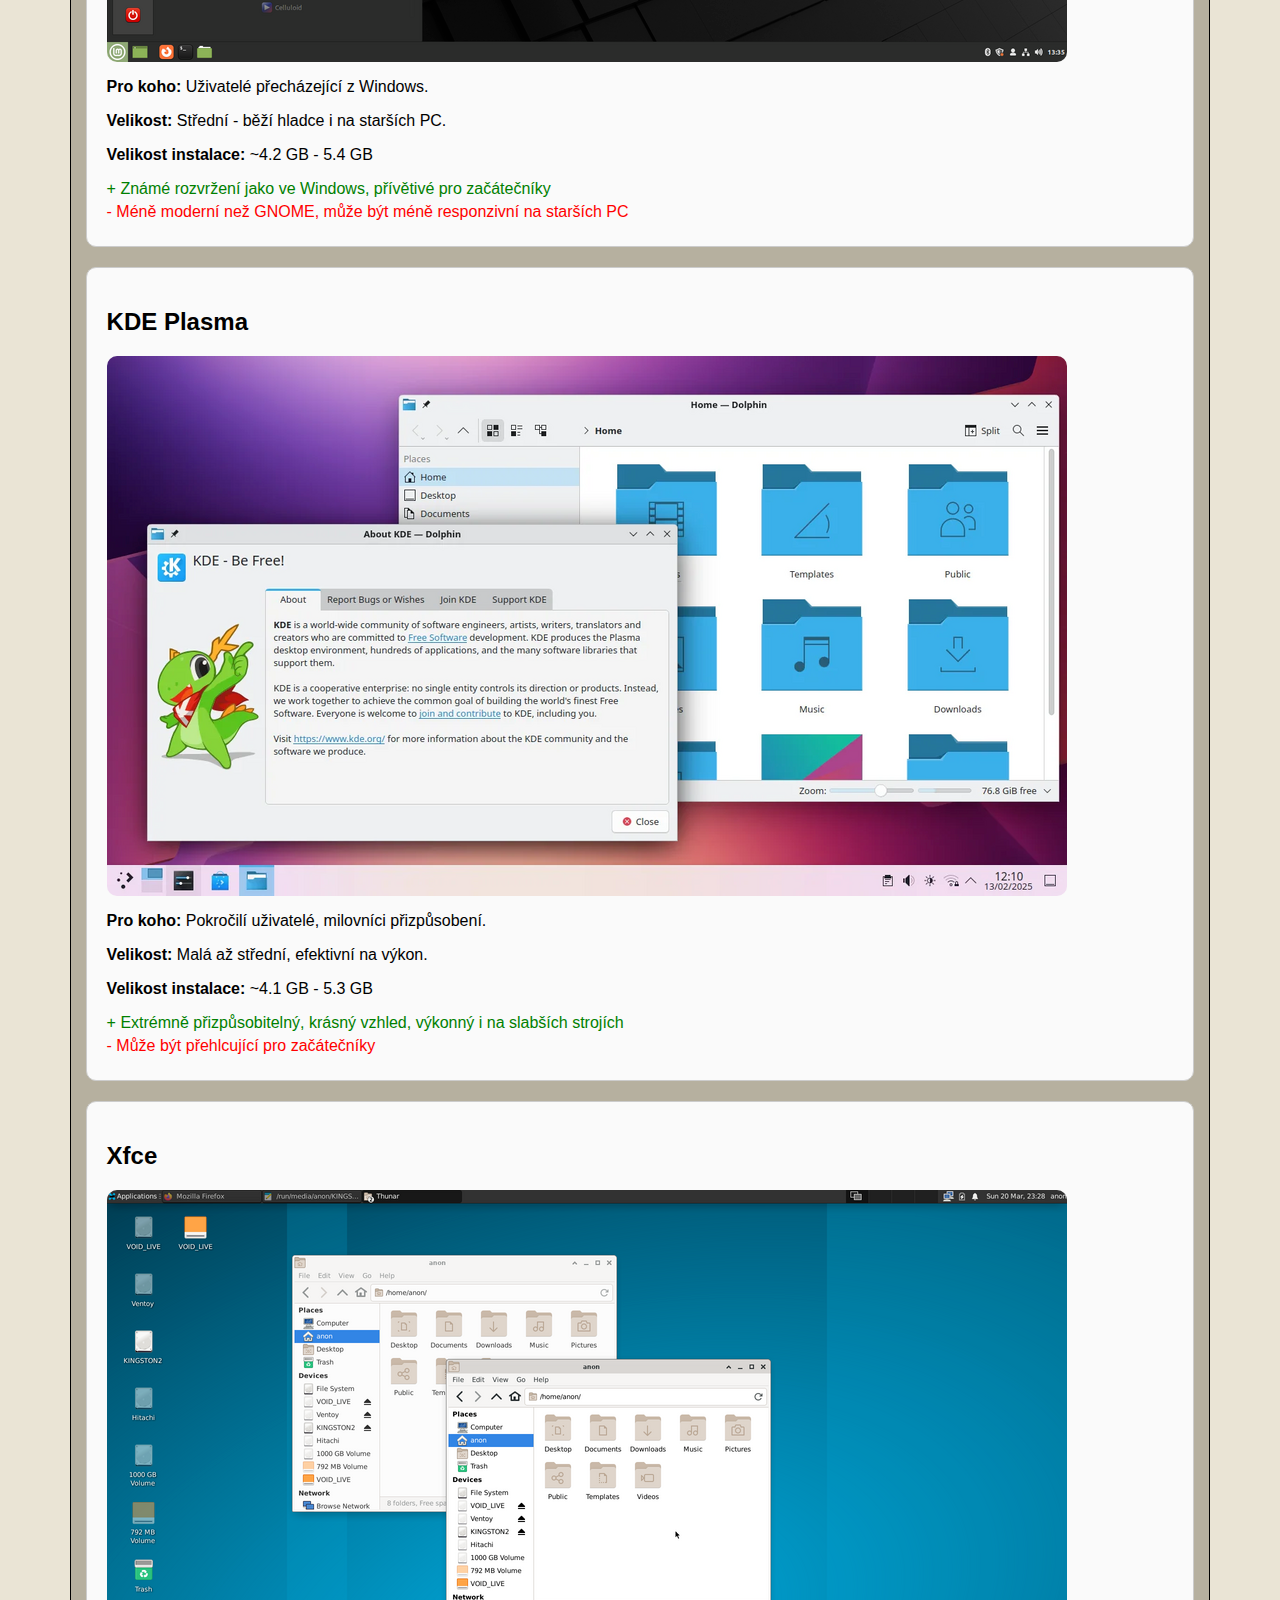
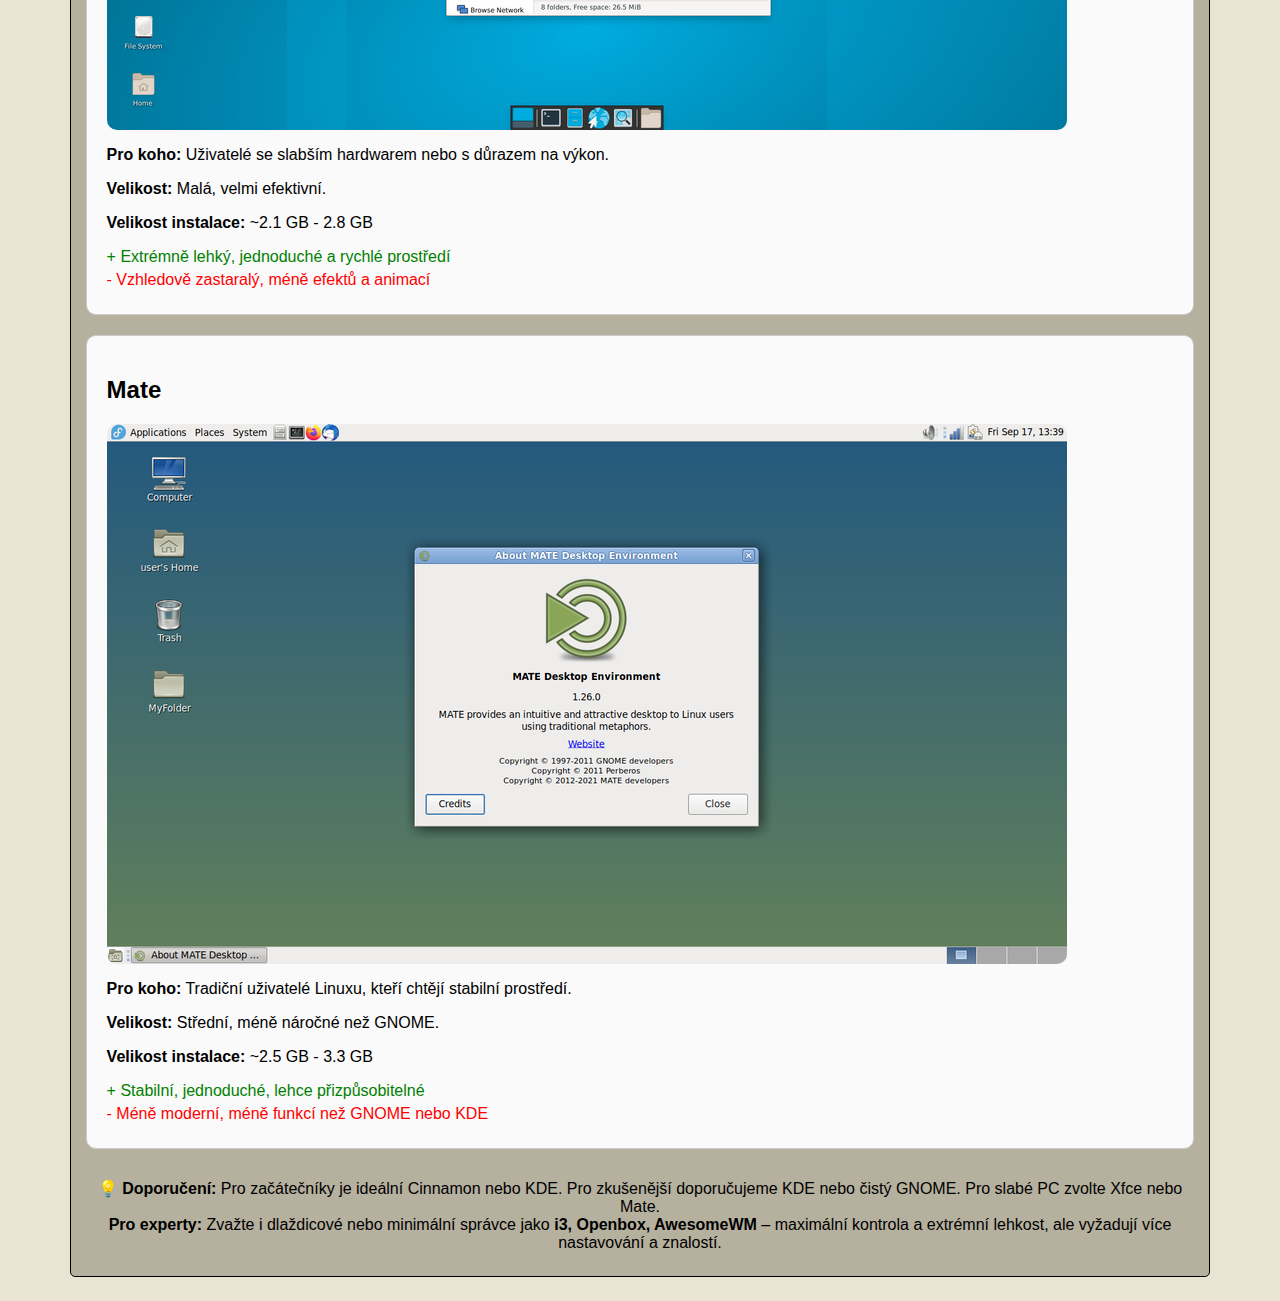
<file: linuxenv.html>
<!DOCTYPE html>
<html lang="en">
<head>
    <meta charset="UTF-8">
    <meta name="viewport" content="width=device-width, initial-scale=1.0">
    <link rel="shortcut icon" href="image/linux.ico" type="image/x-icon">
    <link rel="stylesheet" type="text/css" href="style/style.css">
    <title>Linux Guide</title>
</head>
<body>
    <script src="script/script.js"></script>
    <h1>Linux Enviroment</h1>
    <hr>
    
    <div id="mySidenav" class="sidenav">
        <a href="javascript:void(0)" class="closebtn" onclick="closeNav()">&times;</a>
        <a href="index.html">Home</a>
        <a href="linuxcmd.html">Linux Příkazy</a>
        <a href="linuxenv.html">Linux Enviroment</a>
        <a href="archinstalation.html">Jak nainstalovat Arch</a>
        <a href="odinstalovat.html">Odinstalovat se (nehodnotit)</a>
        <a href="about.html">O mně</a>
    </div>
    <span style="font-size:40px;cursor:pointer" onclick="openNav()">&#9776; MENU</span>
    <div id="main">
        <div class="paper">
            <div class="enviroment">
                <h2>GNOME</h2>
                <img src="image/gnome.png" alt="GNOME Desktop">
                <div class="info">
                    <p><strong>Pro koho:</strong> Moderní uživatelé, kteří preferují jednoduché a čisté prostředí. Podobné macOS.</p>
                    <p><strong>Velikost:</strong> Větší, náročnější na RAM i CPU.</p>
                    <p><strong>Velikost instalace:</strong> ~2.8 GB - 3.6 GB</p>
                    <div class="plus">+ Elegantní design, skvělá podpora, dobře integrovaný ekosystém</div>
                    <div class="minus">- Vyšší nároky na výkon, méně přizpůsobitelný bez rozšíření</div>
                </div>
                </div>

                <div class="enviroment">
                <h2>Cinnamon</h2>
                <img src="image/Linux_Mint_21__Vanessa__(Cinnamon).png" alt="Cinnamon Desktop">
                <div class="info">
                    <p><strong>Pro koho:</strong> Uživatelé přecházející z Windows.</p>
                    <p><strong>Velikost:</strong> Střední - běží hladce i na starších PC.</p>
                    <p><strong>Velikost instalace:</strong> ~4.2 GB - 5.4 GB</p>
                    <div class="plus">+ Známé rozvržení jako ve Windows, přívětivé pro začátečníky</div>
                    <div class="minus">- Méně moderní než GNOME, může být méně responzivní na starších PC</div>
                </div>
                </div>

                <div class="enviroment">
                <h2>KDE Plasma</h2>
                <img src="image/KDE_Plasma_6.3_desktop_screenshot.webp.png" alt="KDE Plasma Desktop">
                <div class="info">
                    <p><strong>Pro koho:</strong> Pokročilí uživatelé, milovníci přizpůsobení.</p>
                    <p><strong>Velikost:</strong> Malá až střední, efektivní na výkon.</p>
                    <p><strong>Velikost instalace:</strong> ~4.1 GB - 5.3 GB</p>
                    <div class="plus">+ Extrémně přizpůsobitelný, krásný vzhled, výkonný i na slabších strojích</div>
                    <div class="minus">- Může být přehlcující pro začátečníky</div>
                </div>
                </div>

                <div class="enviroment">
                <h2>Xfce</h2>
                <img src="image/xfce.png" alt="Xfce Desktop">
                <div class="info">
                    <p><strong>Pro koho:</strong> Uživatelé se slabším hardwarem nebo s důrazem na výkon.</p>
                    <p><strong>Velikost:</strong> Malá, velmi efektivní.</p>
                    <p><strong>Velikost instalace:</strong> ~2.1 GB - 2.8 GB</p>
                    <div class="plus">+ Extrémně lehký, jednoduché a rychlé prostředí</div>
                    <div class="minus">- Vzhledově zastaralý, méně efektů a animací</div>
                </div>
                </div>

                <div class="enviroment">
                <h2>Mate</h2>
                <img src="image/Mate-desktop-1.26.en.png" alt="Mate Desktop">
                <div class="info">
                    <p><strong>Pro koho:</strong> Tradiční uživatelé Linuxu, kteří chtějí stabilní prostředí.</p>
                    <p><strong>Velikost:</strong> Střední, méně náročné než GNOME.</p>
                    <p><strong>Velikost instalace:</strong> ~2.5 GB - 3.3 GB</p>
                    <div class="plus">+ Stabilní, jednoduché, lehce přizpůsobitelné</div>
                    <div class="minus">- Méně moderní, méně funkcí než GNOME nebo KDE</div>
                </div>
                </div>

                <p style="text-align:center; margin-top: 30px;">
                💡 <strong>Doporučení:</strong> Pro začátečníky je ideální Cinnamon nebo KDE. Pro zkušenější doporučujeme KDE nebo čistý GNOME. Pro slabé PC zvolte Xfce nebo Mate.<br>
                    <strong>Pro experty:</strong> Zvažte i dlaždicové nebo minimální správce jako <strong>i3, Openbox, AwesomeWM</strong> – maximální kontrola a extrémní lehkost, ale vyžadují více nastavování a znalostí.
                </p>

        </div>
    </div>
</body>
</html>
</file>
<file: style/style.css>
body {
  font-family: "Lato", sans-serif;
  background-color:  #EAE4D5;
}
  
.sidenav {
  height: 100%;
  width: 0;
  position: fixed;
  z-index: 1;
  top: 0;
  left: 0;
  background-color: #B6B09F;
  overflow-x: hidden;
  transition: 0.2s;
  padding-top: 60px;
  border-right: 1px solid #000000;
}
  
.sidenav a {
  padding: 8px 8px 8px 32px;
  text-decoration: none;
  font-size: 25px;
  color: #000000;
  display: block;
  transition: 0.2s;
}
  
.sidenav a:hover {
  color: #F2F2F2;
}

  
#main {
  transition: margin-left .2s;
  padding: 16px;
  }
  
.sidenav .closebtn {
  position: absolute;
  top: 0;
  right: 25px;
  font-size: 36px;
  margin-left: 50px;
}
  
@media screen and (max-height: 450px) {
  .sidenav {padding-top: 15px;}
  .sidenav a {font-size: 18px;}
}

h1{
  text-align: center;
  font-size: 30pt;

}
hr{
  border: 1px solid #000000;
}

.paper{
  margin-left: auto;
  margin-right: auto;
  background-color: #B6B09F;
  width: 90%;
  height: auto;
  border-radius: 5px;
  border: 1px solid #000000;
  padding: 8px 15px 8px 15px;
}

.dodatek{
  font-style: italic;
  color:#1d1d1d;
}
.zvyraznit{
  font-weight: bold;
}

pre{
  border: 1px solid #000000;
  border-radius: 5px;
  background-color: #F2F2F2;
  padding: 10px 10px 10px 10px;
  overflow-x: auto;
  -webkit-overflow-scrolling: touch;
}

img{
  max-width: 100%;
  max-height: 100%;
  width: auto;
  height: auto;
  display: block;

}

.tabulka{
  max-width: 800px;
  overflow-x: auto;
  -webkit-overflow-scrolling: touch;
}

.tabulka table{
  width: 100%;
  border-collapse: collapse;
}

.tabulka th, .tabulka td{
  white-space: nowrap;
}

tr td{
  
  border-collapse: collapse;
  padding: 8px;
}

.modra{
  color: rgb(0, 0, 168);
}

.iusearchbtw{
  font-size: 40px;
  font-weight: bold;
  font-style: italic;
}

.about-me {
    max-width: 700px;
    margin: 0 auto;
    text-align: center;
    padding: 20px;
}

.profile-img {
    width: 150px;
    height: 150px;
    border-radius: 90%;
    object-fit: cover;
    margin-bottom: 20px;
    border: 3px solid #ccc;
}

.motto {
    font-style: italic;
    color: #7c7c7c;
    margin: 20px 0;
}

.enviroment { 
  border: 1px solid #ccc;
  border-radius: 10px; 
  margin: 20px 0; padding: 
  20px; background: #fafafa; 
}
.enviroment img { 
  max-width: 100%; 
  border-radius: 10px; 
}

.info { 
  margin-top: 10px; 
}

.plus, .minus { 
  margin: 5px 0; 
}

.plus { 
  color: green; 
}

.minus {
   color: red; 
  }
</file>
